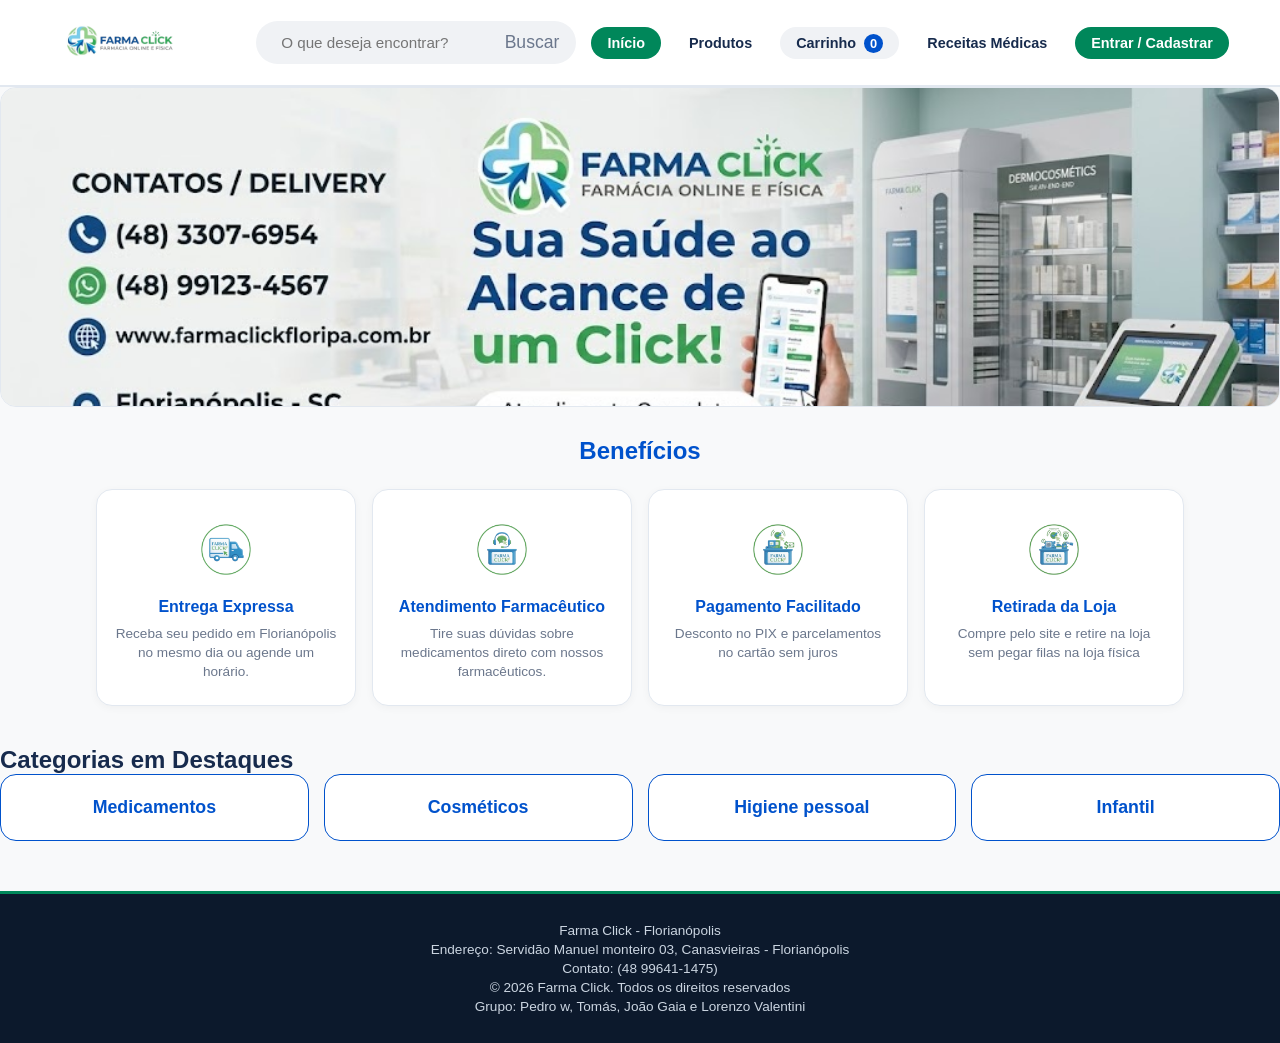
<file: html/index.html>
<!DOCTYPE html>
<html lang="pt-BR">

<head>
    <meta charset="UTF-8">
    <meta name="viewport" content="width=device-width, initial-scale=1.0">
    <title>Farma Click</title>
    <link rel="stylesheet" href="../styles.css">
    <script src="../script.js" defer></script>
</head>

<body>
    <header>
        <div class="logo">
            <a href="index.html">
                <img src="../img/logo_da_farmácia-removebg-preview.png" alt="logo da farmácia">
            </a>
        </div>

        <div class="buscar-header">
            <input type="text" id="campo-busca" placeholder="O que deseja encontrar?" onkeyup="filtrarProdutos()">
            <button type="button" onclick="filtrarProdutos()">
                Buscar
            </button>
        </div>

        <nav>
            <ul>
                <li><a href="index.html" class="ativo">Início</a></li>
                <li><a href="produtos.html">Produtos</a></li>
                <li><a href="carrinho.html" class="btn-carrinho-header">Carrinho <span id="contador-carrinho">0</span></a></li>
                <li><a href="receitas.html">Receitas Médicas</a></li>
                <li><a href="login.html" class="ativo">Entrar / Cadastrar</a></li>
            </ul>
        </nav>
    </header>

    <section class="banner da Farma">
        <img src="../img/banner.jpg" alt="banner da farmácia">
    </section>

    <section class="Beneficios">
        <h2>Benefícios</h2>

        <div class="conteiner-beneficios">

            <div class="icone-beneficios">
                <img src="../img/caminhãozinho-removebg-preview.png" alt="Entrega Expressa">
                <h3>Entrega Expressa</h3>
                <p>Receba seu pedido em Florianópolis no mesmo dia ou agende um horário.</p>
            </div>

            <div class="icone-beneficios">
                <img src="../img/atendimento-removebg-preview.png" alt="Atendimento Farmacêutico">
                <h3>Atendimento Farmacêutico</h3>
                <p>Tire suas dúvidas sobre medicamentos direto com nossos farmacêuticos.</p>
            </div>

            <div class="icone-beneficios">
                <img src="../img/pagamento-removebg-preview.png" alt="Pagamento Facilitado">
                <h3>Pagamento Facilitado</h3>
                <p>Desconto no PIX e parcelamentos no cartão sem juros</p>
            </div>

            <div class="icone-beneficios">
                <img src="../img/retirada-removebg-preview.png" alt="Retirada da Loja">
                <h3>Retirada da Loja</h3>
                <p>Compre pelo site e retire na loja sem pegar filas na loja física</p>
            </div>

        </div>
    </section>

    <section class="categorias">
        <h2>Categorias em Destaques</h2>
        <div class="grid-categorias">
            <a href="produtos.html?categoria=medicamentos" class="card-categorias">
                <h3>Medicamentos</h3>
            </a>

            <a href="produtos.html?categoria=cosmeticos" class="card-categorias">
                <h3>Cosméticos</h3>
            </a>

            <a href="produtos.html?categoria=higiene" class="card-categorias">
                <h3>Higiene pessoal</h3>
            </a>

            <a href="produtos.html?categoria=infantil" class="card-categorias">
                <h3>Infantil</h3>
            </a>
        </div>
    </section>

    <section class="rodape">
        <footer>
            <p>Farma Click - Florianópolis</p>
            <p>Endereço: Servidão Manuel monteiro 03, Canasvieiras - Florianópolis</p>
            <p>Contato: (48 99641-1475)</p>
            <p>&copy; 2026 Farma Click. Todos os direitos reservados</p>
            <P>Grupo: Pedro w, Tomás, João Gaia e Lorenzo Valentini</P>
        </footer>
    </section>
</body>

</html>
</file>
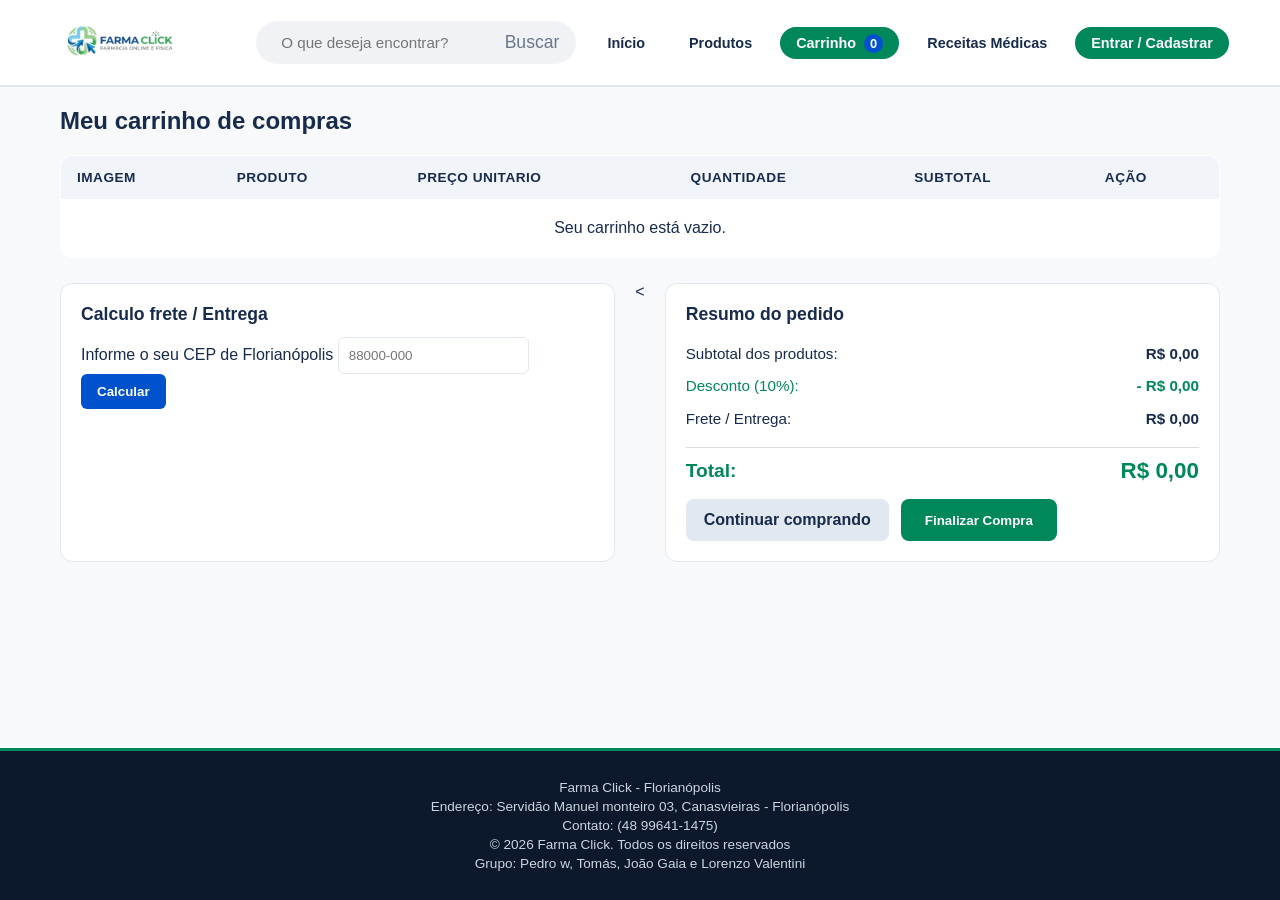
<file: html/carrinho.html>
<!DOCTYPE html>
<html lang="pt-BR">

<head>
    <meta charset="UTF-8">
    <meta name="viewport" content="width=device-width, initial-scale=1.0">
    <title>Carrinho - Farma Click</title>
    <link rel="stylesheet" href="../styles.css">
    <script src="../script.js" defer></script>
</head>

<body>

    <header>
        <div class="logo">
            <a href="index.html">
                <img src="../img/logo_da_farmácia-removebg-preview.png" alt="logo da farmácia">
            </a>
        </div>

        <div class="buscar-header">
            <input type="text" id="campo-busca" placeholder="O que deseja encontrar?" onkeyup="filtrarProdutos()">
            <button type="button" onclick="filtrarProdutos()">
                Buscar
            </button>
        </div>

        <nav>
            <ul>
                <li><a href="index.html">Início</a></li>
                <li><a href="produtos.html">Produtos</a></li>
                <li><a href="carrinho.html" class="btn-carrinho-header ativo">Carrinho <span
                            id="contador-carrinho">0</span></a></li>
                <li><a href="receitas.html">Receitas Médicas</a></li>
                <li><a href="login.html" class="ativo">Entrar / Cadastrar</a></li>
            </ul>
        </nav>
    </header>

    <main class="conteiner-carrinho">
        <h2>Meu carrinho de compras</h2>
        <table class="tabela-carrinho">
            <thead>
                <tr>
                    <th>Imagem</th>
                    <th>Produto</th>
                    <th>Preço unitario</th>
                    <th>Quantidade</th>
                    <th>Subtotal</th>
                    <th>Ação</th>
                </tr>
            </thead>

            <tbody id="lista-carrinho"></tbody>
        </table>

        <section class="resumo-carrinho">
            <div class="calculo-frete">
                <h3>Calculo frete / Entrega</h3>
                <label for="cep">Informe o seu CEP de Florianópolis</label>
                <input type="text" id="cep" placeholder="88000-000">
                <button type="button" onclick="calcularFrete()">Calcular</button>
                <p id="mensagem-frete" style="margin-top: 8px; font-weight: bold;"></p>
            </div>

            <<div class="total-compra">
                <h3>Resumo do pedido</h3>

                <div class="detalhes-preco" style="margin: 15px 0; font-size: 0.95rem; line-height: 1.8;">
                    <p style="display: flex; justify-content: space-between; margin: 5px 0;">
                        <span>Subtotal dos produtos:</span>
                        <strong id="subtotal-produtos">R$ 0,00</strong>
                    </p>
                    <p style="display: flex; justify-content: space-between; margin: 5px 0; color: #00875a;">
                        <span>Desconto (10%):</span>
                        <strong id="valor-desconto">- R$ 0,00</strong>
                    </p>
                    <p style="display: flex; justify-content: space-between; margin: 5px 0;">
                        <span>Frete / Entrega:</span>
                        <strong id="valor-frete-display">R$ 0,00</strong>
                    </p>
                </div>

                <hr style="border: 0; border-top: 1px solid #ddd; margin: 10px 0;">

                <h4
                    style="display: flex; justify-content: space-between; align-items: center; font-size: 1.2rem; margin-top: 10px;">
                    <span>Total:</span>
                    <span id="valor-total" style="color: #00875a; font-size: 1.4rem;">R$ 0,00</span>
                </h4>

                <div class="botoes-carrinho">
                    <a href="produtos.html" class="btn-continuar">Continuar comprando</a>
                    <button type="button" class="bnt-finalizar" onclick="finalizarCompra()">Finalizar Compra</button>
                </div>

            </div>
        </section>

    </main>

    <section class="rodape">
       <footer>
            <p>Farma Click - Florianópolis</p>
            <p>Endereço: Servidão Manuel monteiro 03, Canasvieiras - Florianópolis</p>
            <p>Contato: (48 99641-1475)</p>
            <p>&copy; 2026 Farma Click. Todos os direitos reservados</p>
            <P>Grupo: Pedro w, Tomás, João Gaia e Lorenzo Valentini</P>
        </footer>
    </section>
</body>

</html>
</file>
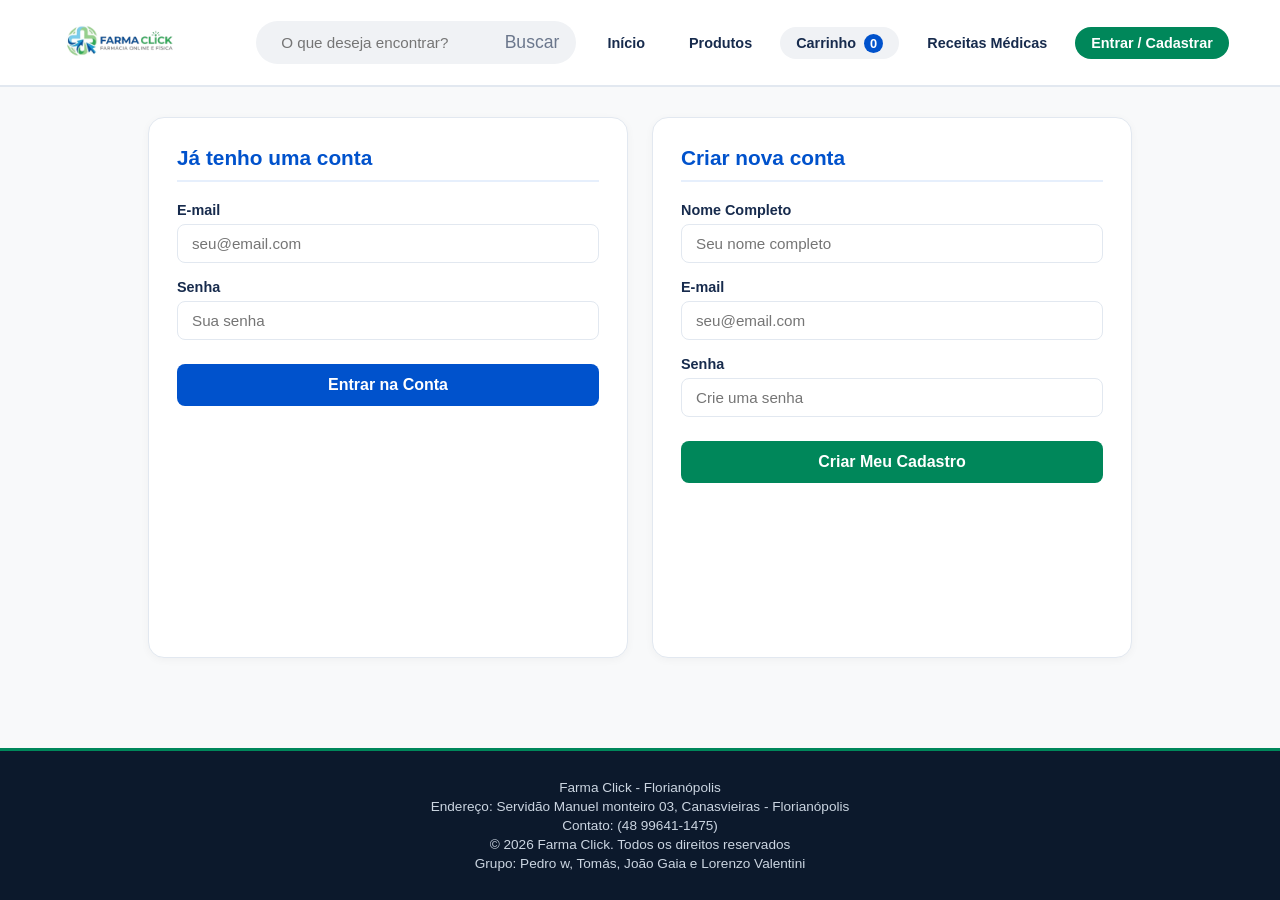
<file: html/login.html>
<!DOCTYPE html>
<html lang="pt-BR">

<head>
    <meta charset="UTF-8">
    <meta name="viewport" content="width=device-width, initial-scale=1.0">
    <title>Cadastro e Login - Farma Click</title>
    <link rel="stylesheet" href="../styles.css">
    <script src="../script.js" defer></script>
</head>

<body>
    <header>
        <div class="logo">
            <a href="index.html">
                <img src="../img/logo_da_farmácia-removebg-preview.png" alt="logo da farmácia">
            </a>
        </div>

        <div class="buscar-header">
            <input type="text" id="campo-busca" placeholder="O que deseja encontrar?" onkeyup="filtrarProdutos()">
            <button type="button" onclick="filtrarProdutos()">Buscar</button>
        </div>

        <nav>
            <ul>
                <li><a href="index.html">Início</a></li>
                <li><a href="produtos.html">Produtos</a></li>
                <li><a href="carrinho.html" class="btn-carrinho-header">Carrinho <span
                            id="contador-carrinho">0</span></a></li>
                <li><a href="receitas.html">Receitas Médicas</a></li>
                <li><a href="login.html" class="ativo">Entrar / Cadastrar</a></li>
            </ul>
        </nav>
    </header>

    <main class="conteiner-auth">
        <section class="card-auth">
            <h2>Já tenho uma conta</h2>
            <form onsubmit="fazerLogin(event)">
                <div class="campo-auth">
                    <label for="login-email">E-mail</label>
                    <input type="email" id="login-email" placeholder="seu@email.com" required>
                </div>
                <div class="campo-auth">
                    <label for="login-senha">Senha</label>
                    <input type="password" id="login-senha" placeholder="Sua senha" required>
                </div>
                <button type="submit" class="btn-auth">Entrar na Conta</button>
            </form>
        </section>

        <section class="card-auth">
            <h2>Criar nova conta</h2>
            <form onsubmit="cadastrarUsuario(event)">
                <div class="campo-auth">
                    <label for="cad-nome">Nome Completo</label>
                    <input type="text" id="cad-nome" placeholder="Seu nome completo" required>
                </div>
                <div class="campo-auth">
                    <label for="cad-email">E-mail</label>
                    <input type="email" id="cad-email" placeholder="seu@email.com" required>
                </div>
                <div class="campo-auth">
                    <label for="cad-senha">Senha</label>
                    <input type="password" id="cad-senha" placeholder="Crie uma senha" required>
                </div>
                <button type="submit" class="btn-auth btn-cadastrar">Criar Meu Cadastro</button>
            </form>
        </section>
    </main>

    <section class="rodape">
        <footer>
            <p>Farma Click - Florianópolis</p>
            <p>Endereço: Servidão Manuel monteiro 03, Canasvieiras - Florianópolis</p>
            <p>Contato: (48 99641-1475)</p>
            <p>&copy; 2026 Farma Click. Todos os direitos reservados</p>
            <p>Grupo: Pedro w, Tomás, João Gaia e Lorenzo Valentini</p>
        </footer>
    </section>
</body>

</html>
</file>
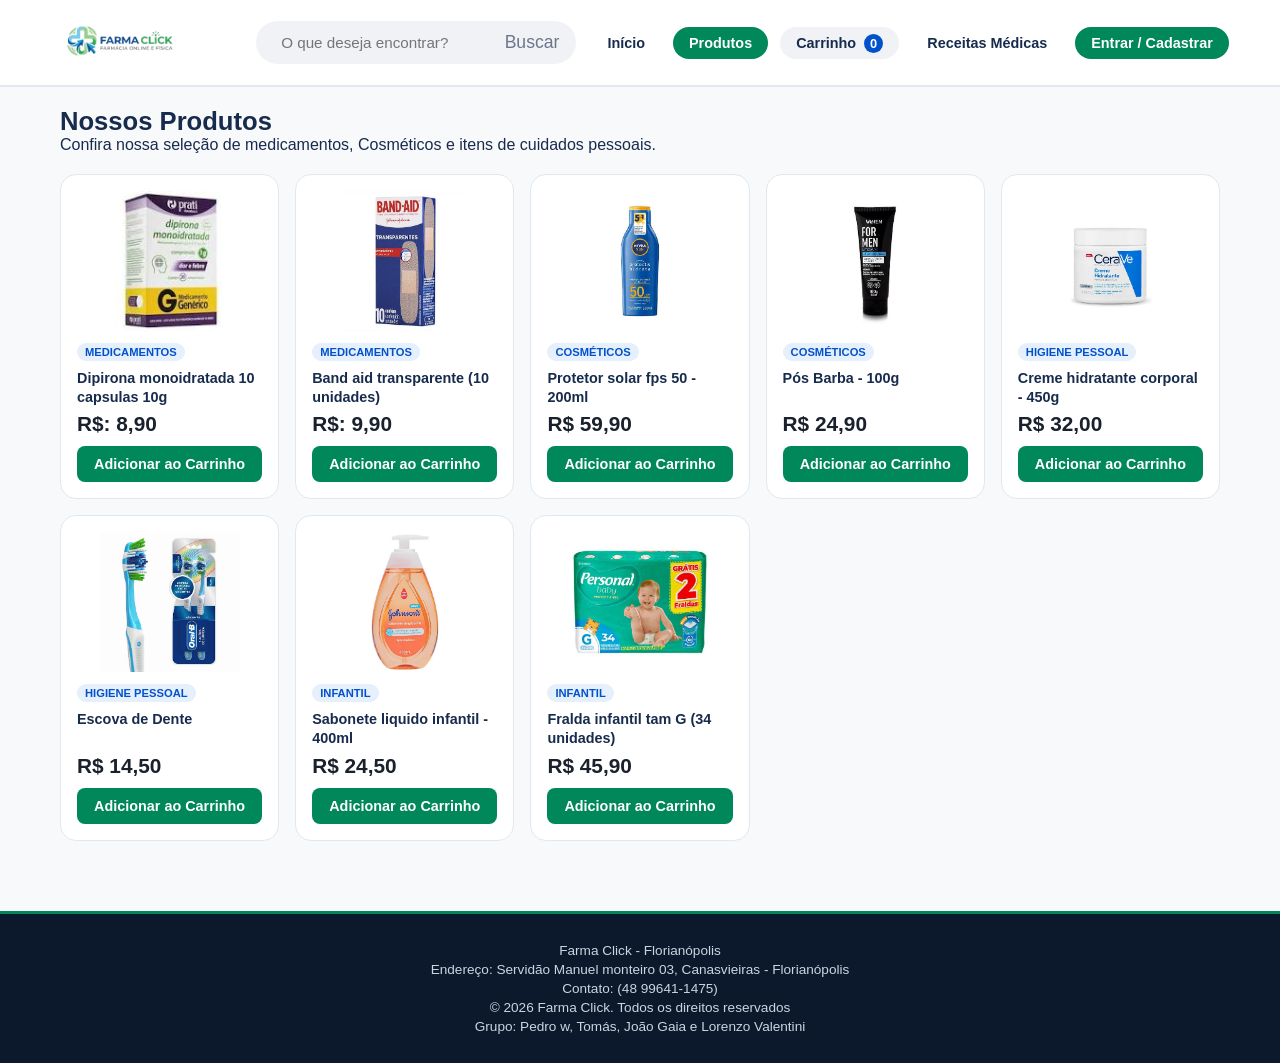
<file: html/produtos.html>
<!DOCTYPE html>
<html lang="pt-BR">

<head>
    <meta charset="UTF-8">
    <meta name="viewport" content="width=device-width, initial-scale=1.0">
    <title>Produto - Farma Click</title>
    <link rel="stylesheet" href="../styles.css">
    <script src="../script.js" defer></script>
</head>

<body>
    <header>
        <div class="logo">
            <a href="index.html">
                <img src="../img/logo_da_farmácia-removebg-preview.png" alt="logo da farmácia">
            </a>
        </div>

        <div class="buscar-header">
            <input type="text" id="campo-busca" placeholder="O que deseja encontrar?" onkeyup="filtrarProdutos()">
            <button type="button" onclick="filtrarProdutos()">Buscar</button>
        </div>

        <nav>
            <ul>
                <li><a href="index.html">Início</a></li>
                <li><a href="produtos.html" class="ativo">Produtos</a></li>
                <li><a href="carrinho.html" class="btn-carrinho-header">Carrinho <span id="contador-carrinho">0</span></a></li>
                <li><a href="receitas.html">Receitas Médicas</a></li>
                <li><a href="login.html" class="ativo">Entrar / Cadastrar</a></li>
            </ul>
        </nav>
    </header>

    <main class="conteiner-produtos">
        <section class="topo-produto">
            <h2> Nossos Produtos</h2>
            <p>Confira nossa seleção de medicamentos, Cosméticos e itens de cuidados pessoais.</p>
        </section>

        <section class="vitrine-produto">
            <article class="card-produto">
                <img src="../img/dipirona.jpg" alt="dipirona monoidratada 10 capsulas">
                <span class="categoria-tag">Medicamentos</span>
                <h3>Dipirona monoidratada 10 capsulas 10g</h3>
                <p class="preço">R$: 8,90</p>
                <button type="button" class="btn-carrinho"
                    onclick="adicionarAoCarrinho('../img/dipirona.jpg', 'Dipirona monoidratada 10 capsulas 10g', 8.90)">
                    Adicionar ao Carrinho
                </button>
            </article>

            <article class="card-produto">
                <img src="../img/band aid.jpg" alt="Band aid">
                <span class="categoria-tag">Medicamentos</span>
                <h3>Band aid transparente (10 unidades)</h3>
                <p class="preço">R$: 9,90</p>
                <button type="button" class="btn-carrinho"
                    onclick="adicionarAoCarrinho('../img/band aid.jpg', 'Band aid transparente (10 unidades)', 9.90)">
                    Adicionar ao Carrinho
                </button>
            </article>

            <article class="card-produto">
                <img src="../img/protetor solar.jpg" alt="Protetor solar fps 50">
                <span class="categoria-tag">Cosméticos</span>
                <h3>Protetor solar fps 50 - 200ml</h3>
                <p class="preço">R$ 59,90</p>
                <button type="button" class="btn-carrinho"
                    onclick="adicionarAoCarrinho('../img/protetor solar.jpg', 'Protetor solar fps 50 - 200ml', 59.90)">
                    Adicionar ao Carrinho
                </button>
            </article>

            <article class="card-produto">
                <img src="../img/pos barba.jpg" alt="Pos barba">
                <span class="categoria-tag">Cosméticos</span>
                <h3>Pós Barba - 100g</h3>
                <p class="preço">R$ 24,90</p>
                <button type="button" class="btn-carrinho"
                    onclick="adicionarAoCarrinho('../img/pos barba.jpg', 'Pós Barba - 100g', 24.90)">
                    Adicionar ao Carrinho
                </button>
            </article>

            <article class="card-produto">
                <img src="../img/creme idratante.jpg" alt="Creme idratente corporal">
                <span class="categoria-tag">Higiene pessoal</span>
                <h3>Creme hidratante corporal - 450g</h3>
                <p class="preço">R$ 32,00</p>
                <button type="button" class="btn-carrinho"
                    onclick="adicionarAoCarrinho('../img/creme idratante.jpg', 'Creme hidratante corporal - 450g', 32.00)">
                    Adicionar ao Carrinho
                </button>
            </article>

            <article class="card-produto">
                <img src="../img/escova de dente.jpg" alt="escova de dente">
                <span class="categoria-tag">Higiene pessoal</span>
                <h3>Escova de Dente</h3>
                <p class="preço">R$ 14,50</p>
                <button type="button" class="btn-carrinho"
                    onclick="adicionarAoCarrinho('../img/escova de dente.jpg', 'Escova de Dente', 14.50)">
                    Adicionar ao Carrinho
                </button>
            </article>

            <article class="card-produto">
                <img src="../img/sabonete L infantil.jpg" alt="Sabonete liquido infantil">
                <span class="categoria-tag">Infantil</span>
                <h3>Sabonete liquido infantil - 400ml</h3>
                <p class="preço">R$ 24,50</p>
                <button type="button" class="btn-carrinho"
                    onclick="adicionarAoCarrinho('../img/sabonete L infantil.jpg', 'Sabonete liquido infantil - 400ml', 24.50)">
                    Adicionar ao Carrinho
                </button>
            </article>

            <article class="card-produto">
                <img src="../img/fralda.jpg" alt="Fralda infantil tam G">
                <span class="categoria-tag">Infantil</span>
                <h3>Fralda infantil tam G (34 unidades)</h3>
                <p class="preço">R$ 45,90</p>
                <button type="button" class="btn-carrinho"
                    onclick="adicionarAoCarrinho('../img/fralda.jpg', 'Fralda infantil tam G (34 unidades)', 45.90)">
                    Adicionar ao Carrinho
                </button>
            </article>
        </section>

    </main>

    <section class="rodape">
        <footer>
            <p>Farma Click - Florianópolis</p>
            <p>Endereço: Servidão Manuel monteiro 03, Canasvieiras - Florianópolis</p>
            <p>Contato: (48 99641-1475)</p>
            <p>&copy; 2026 Farma Click. Todos os direitos reservados</p>
            <P>Grupo: Pedro w, Tomás, João Gaia e Lorenzo Valentini</P>
        </footer>
    </section>
</body>

</html>
</file>
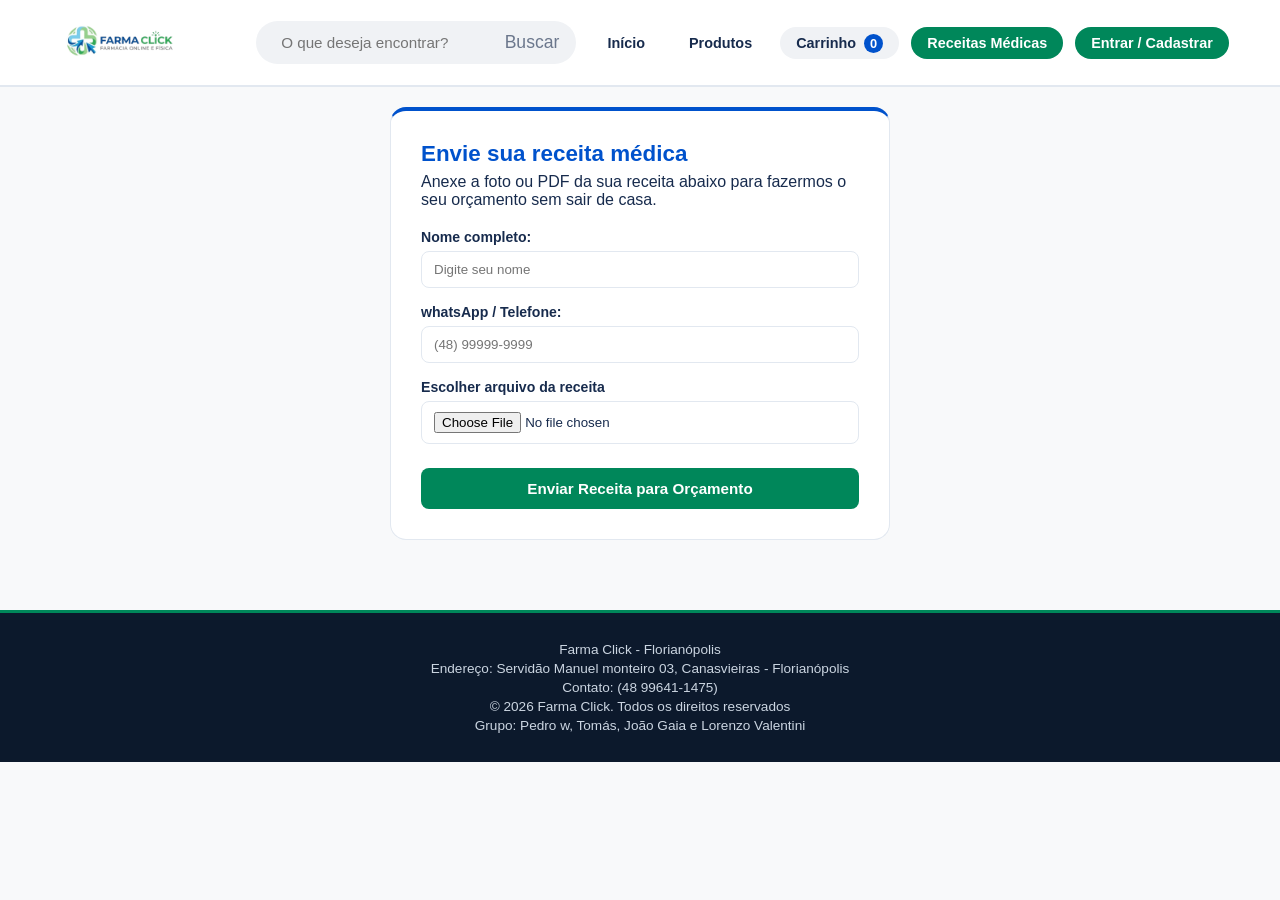
<file: html/Receitas.html>
<!DOCTYPE html>
<html lang="pt-BR">

<head>
    <meta charset="UTF-8">
    <meta name="viewport" content="width=device-width, initial-scale=1.0">
    <title>Enviar-receita Farma Click</title>
    <link rel="stylesheet" href="../styles.css">
    <script src="../script.js" defer></script>
</head>

<body>
    <header>
        <div class="logo">
            <a href="index.html">
                <img src="../img/logo_da_farmácia-removebg-preview.png" alt="logo da farmácia">
            </a>
        </div>

        <div class="buscar-header">
            <input type="text" id="campo-busca" placeholder="O que deseja encontrar?" onkeyup="filtrarProdutos()">
            <button type="button" onclick="filtrarProdutos()">
                Buscar
            </button>
        </div>

        <nav>
            <ul>
                <li><a href="index.html">Início</a></li>
                <li><a href="produtos.html">Produtos</a></li>
                <li><a href="carrinho.html" class="btn-carrinho-header">Carrinho <span id="contador-carrinho">0</span></a></li>
                <li><a href="receitas.html" class="ativo">Receitas Médicas</a></li>
                <li><a href="login.html" class="ativo">Entrar / Cadastrar</a></li>
            </ul>
        </nav>
    </header>

    <section class="envio-receita">

        <main class="conteiner-receita">
            <h2>Envie sua receita médica</h2>
            <p>Anexe a foto ou PDF da sua receita abaixo para fazermos o seu orçamento sem sair de casa. </p>

            <form class="form-receita" onsubmit="enviarReceita(event)">

                <div class="campo">
                    <label for="nome">Nome completo:</label>
                    <input type="text" id="nome" name="nome" placeholder="Digite seu nome" required>
                </div>

                <div class="campo">
                    <label for="telefone">whatsApp / Telefone:</label>
                    <input type="tel" name="telefone" id="telefone" placeholder="(48) 99999-9999" required>
                </div>

                <div class="campo">
                    <label for="arquivo-receita" class="label-upload">
                        Escolher arquivo da receita
                    </label>
                    <input type="file" name="receita" id="arquivo-receita" accept="image/*, .pdf" required>
                </div>

                <button type="submit" class="btn-enviar">Enviar Receita para Orçamento</button>
            </form>
    </section>
    </main>

    <section class="rodape">
       <footer>
            <p>Farma Click - Florianópolis</p>
            <p>Endereço: Servidão Manuel monteiro 03, Canasvieiras - Florianópolis</p>
            <p>Contato: (48 99641-1475)</p>
            <p>&copy; 2026 Farma Click. Todos os direitos reservados</p>
            <P>Grupo: Pedro w, Tomás, João Gaia e Lorenzo Valentini</P>
        </footer>
    </section>
</body>

</html>
</file>
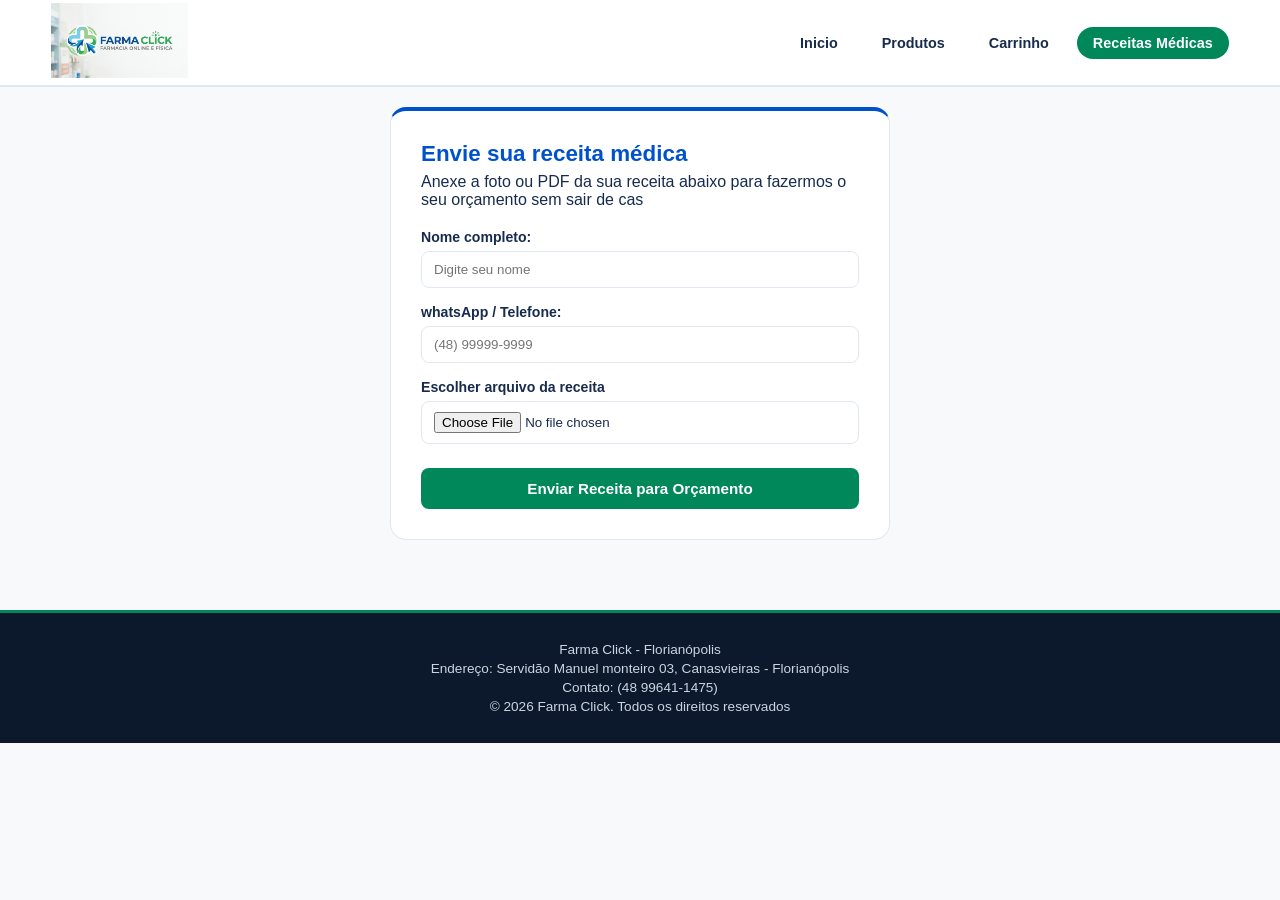
<file: html/Recitas.html>
<!DOCTYPE html>
<html lang="pt-BR">

<head>
    <meta charset="UTF-8">
    <meta name="viewport" content="width=device-width, initial-scale=1.0">
    <title>Enviar-receita Farma Click</title>
   <link rel="stylesheet" href="../styles.css">
    <script src="../script.js" defer></script>
</head>

<body>
    <header>
        <div class="logo">
            <a href="index.html">
                <img src="../img/logo da farmácia.jpg" alt="logo da farmácia">
            </a>
        </div>
        <nav>
            <ul>
                <li><a href="index.html">Inicio</a></li>
                <li><a href="produtos.html">Produtos</a></li>
                <li><a href="carrinho.html">Carrinho</a></li>
                <li><a href="Receitas.html" class="ativo">Receitas Médicas</a></li>
            </ul>
        </nav>
    </header>

    <section class="envio-receita">

        <main class="conteiner-receita">
            <h2>Envie sua receita médica</h2>
            <p>Anexe a foto ou PDF da sua receita abaixo para fazermos o seu orçamento sem sair de cas </p>

            <form class="form-receita">

                <div class="campo">
                    <label for="nome">Nome completo:</label>
                    <input type="text" id="nome" name="nome" placeholder="Digite seu nome" required>
                </div>

                <div class="campo">
                    <label for="telefone">whatsApp / Telefone:</label>
                    <input type="tel" name="telefone" id="telefone" placeholder="(48) 99999-9999" required>
                </div>

                <div class="campo">
                    <label for="arquivo-receita" class="label-upload">
                        Escolher arquivo da receita
                    </label>
                    <input type="file" name="receita" id="arquivo-receita" accept="image/*, .pdf" required>
                </div>

                <button type="submit" class="btn-enviar">Enviar Receita para Orçamento</button>
            </form>
    </section>
    </main>

    <section class="rodape">
        <footer>
            <p>Farma Click - Florianópolis</p>
            <p>Endereço: Servidão Manuel monteiro 03, Canasvieiras - Florianópolis</p>
            <p>Contato: (48 99641-1475)</p>
            <p>&copy; 2026 Farma Click. Todos os direitos reservados</p>
        </footer>
    </section>
</body>

</html>
</file>
<file: styles.css>
* {
    margin: 0;
    padding: 0;
    box-sizing: border-box;
    font-family: -apple-system, BlinkMacSystemFont, "Segoe UI", Roboto, Helvetica, Arial, sans-serif;
}

:root {
    --azul-primario: #0052cc;
    --verde-primario: #00875a;
    --verde-hover: #006644;
    --cinza-fundo: #f8f9fa;
    --cinza-borda: #e2e8f0;
    --texto-escuro: #172b4d;
    --texto-suave: #6b778c;
}

body {
    background-color: var(--cinza-fundo);
    color: var(--texto-escuro);
    display: flex;
    flex-direction: column;
    min-height: 100vh;
}

main {
    flex: 1;
    max-width: 1200px;
    margin: 20px auto;
    padding: 0 20px;
    width: 100%;
}

header {
    background-color: #ffffff;
    border-bottom: 2px solid var(--cinza-borda);
    display: flex;
    justify-content: space-between;
    align-items: center;
    padding: 8px 4%;
    position: sticky;
    top: 0;
    z-index: 1000;
    gap: 15px;
}

.logo {
    display: flex;
    align-items: center;
    min-width: 190px;
}

.logo img {
    height: 65px;
    width: auto;
    object-fit: contain;
    transform: scale(1.15);
    transform-origin: left center;
}

.buscar-header {
    display: flex;
    align-items: center;
    flex: 1;
    max-width: 480px;
    background-color: #f0f2f5;
    border-radius: 25px;
    padding: 2px 16px;
    border: 1px solid transparent;
    transition: all 0.2s;
}

.buscar-header:focus-within {
    border-color: var(--azul-primario);
    background-color: #ffffff;
}

.buscar-header input {
    width: 100%;
    padding: 10px 8px;
    border: none;
    background: transparent;
    outline: none;
    font-size: 0.95rem;
    color: var(--texto-escuro);
}

.buscar-header button {
    background: transparent;
    color: var(--texto-suave);
    border: none;
    cursor: pointer;
    font-size: 1.1rem;
    display: flex;
    align-items: center;
}

nav ul {
    display: flex;
    list-style: none;
    gap: 12px;
    align-items: center;
}

nav a {
    text-decoration: none;
    color: var(--texto-escuro);
    font-weight: 600;
    font-size: 0.9rem;
    padding: 8px 16px;
    border-radius: 20px;
    transition: all 0.2s ease;
}

nav a:hover {
    color: var(--azul-primario);
}

nav a.ativo {
    background-color: var(--verde-primario) !important;
    color: #ffffff !important;
}

nav a.ativo:hover {
    background-color: var(--verde-hover) !important;
}

.btn-carrinho-header {
    background-color: #f0f2f5;
    color: var(--texto-escuro);
}

.btn-carrinho-header #contador-carrinho {
    background-color: var(--azul-primario);
    color: white;
    padding: 2px 6px;
    border-radius: 10px;
    font-size: 0.8rem;
    margin-left: 4px;
}

.banner {
    width: 100%;
    max-height: 320px;
    border-radius: 16px;
    overflow: hidden;
    margin-bottom: 30px;
    border: 1px solid var(--cinza-borda);
}

.banner img {
    width: 100%;
    height: 100%;
    object-fit: cover;
}

.Beneficios {
    text-align: center;
    margin-bottom: 40px;
}

.Beneficios h2 {
    color: var(--azul-primario);
    font-size: 1.5rem;
    margin-bottom: 24px;
}

.conteiner-beneficios,
.Beneficios>div:not(.icone-beneficios) {
    display: flex;
    justify-content: center;
    gap: 16px;
    flex-wrap: wrap;
}

.icone-beneficios {
    background: #ffffff;
    padding: 24px 18px;
    border-radius: 16px;
    border: 1px solid var(--cinza-borda);
    text-align: center;
    flex: 1;
    min-width: 220px;
    max-width: 260px;
    box-shadow: 0 2px 8px rgba(0, 0, 0, 0.04);
    display: flex;
    flex-direction: column;
    align-items: center;
}

.icone-beneficios img {
    width: 70px;
    height: 70px;
    margin-bottom: 14px;
    object-fit: contain;
}

.icone-beneficios h3 {
    font-size: 1rem;
    color: var(--azul-primario);
    margin-bottom: 8px;
    font-weight: 700;
}

.icone-beneficios p {
    font-size: 0.85rem;
    color: var(--texto-suave);
    line-height: 1.4;
}

.grid-categorias {
    display: grid;
    grid-template-columns: repeat(auto-fit, minmax(180px, 1fr));
    gap: 15px;
}

.card-categorias {
    background: white;
    color: var(--azul-primario);
    border: 1.5px solid var(--azul-primario);
    text-decoration: none;
    text-align: center;
    padding: 22px 15px;
    border-radius: 16px;
    font-weight: 700;
    font-size: 0.95rem;
    transition: all 0.2s ease;
}

.card-categorias:hover {
    background-color: var(--azul-primario);
    color: white;
}

.topo-produto {
    margin-bottom: 20px;
}

.topo-produto h2 {
    color: var(--texto-escuro);
    font-size: 1.6rem;
    font-weight: 700;
}

.vitrine-produto {
    display: grid;
    grid-template-columns: repeat(auto-fill, minmax(210px, 1fr));
    gap: 16px;
}

.card-produto {
    background: #ffffff;
    border: 1px solid var(--cinza-borda);
    border-radius: 16px;
    padding: 16px;
    display: flex;
    flex-direction: column;
    justify-content: space-between;
    position: relative;
    transition: box-shadow 0.2s ease;
}

.card-produto:hover {
    box-shadow: 0 4px 12px rgba(0, 0, 0, 0.08);
}

.tag-desconto {
    position: absolute;
    top: 12px;
    right: 12px;
    background-color: var(--verde-primario);
    color: white;
    font-size: 0.75rem;
    font-weight: 700;
    padding: 4px 8px;
    border-radius: 12px;
}

.card-produto img {
    width: 100%;
    height: 140px;
    object-fit: contain;
    margin-bottom: 12px;
}

.categoria-tag {
    background-color: #e6effc;
    color: var(--azul-primario);
    font-size: 0.7rem;
    font-weight: 700;
    padding: 3px 8px;
    border-radius: 12px;
    text-transform: uppercase;
    align-self: flex-start;
    margin-bottom: 8px;
}

.card-produto h3 {
    font-size: 0.9rem;
    font-weight: 600;
    color: var(--texto-escuro);
    line-height: 1.3;
    margin-bottom: 6px;
}

.peso-produto {
    font-size: 0.8rem;
    color: var(--texto-suave);
    margin-bottom: 12px;
}

.preço {
    font-size: 1.3rem;
    font-weight: 800;
    color: #1a202c;
    margin-top: auto;
    margin-bottom: 10px;
}

.btn-carrinho {
    background-color: var(--verde-primario);
    color: white;
    border: none;
    border-radius: 8px;
    padding: 10px;
    font-weight: 700;
    font-size: 0.9rem;
    cursor: pointer;
    width: 100%;
    transition: background 0.2s;
}

.btn-carrinho:hover {
    background-color: var(--verde-hover);
}

.conteiner-carrinho h2 {
    color: var(--texto-escuro);
    margin-bottom: 20px;
    font-size: 1.5rem;
}

.tabela-carrinho {
    width: 100%;
    border-collapse: collapse;
    background: white;
    border-radius: 12px;
    overflow: hidden;
    border: 1px solid var(--cinza-borda);
    margin-bottom: 25px;
}

.tabela-carrinho th {
    background-color: #f1f5f9;
    color: var(--texto-escuro);
    padding: 14px 16px;
    text-align: left;
    font-size: 0.85rem;
    text-transform: uppercase;
    letter-spacing: 0.5px;
}

.tabela-carrinho td {
    padding: 14px 16px;
    border-bottom: 1px solid var(--cinza-borda);
    vertical-align: middle;
}

.tabela-carrinho input[type="number"] {
    width: 55px;
    padding: 6px;
    border: 1px solid var(--cinza-borda);
    border-radius: 6px;
    text-align: center;
}

.tabela-carrinho button {
    background-color: transparent;
    color: #de350b;
    border: 1px solid #de350b;
    padding: 6px 12px;
    border-radius: 6px;
    cursor: pointer;
    font-weight: 600;
    font-size: 0.85rem;
}

.tabela-carrinho button:hover {
    background-color: #de350b;
    color: white;
}

.resumo-carrinho {
    display: flex;
    justify-content: space-between;
    gap: 20px;
    flex-wrap: wrap;
}

.calculo-frete,
.total-compra {
    background: white;
    padding: 20px;
    border-radius: 12px;
    border: 1px solid var(--cinza-borda);
    flex: 1;
    min-width: 280px;
}

.calculo-frete h3,
.total-compra h3 {
    font-size: 1.1rem;
    margin-bottom: 12px;
}

.calculo-frete input {
    padding: 10px;
    border: 1px solid var(--cinza-borda);
    border-radius: 6px;
    margin-right: 6px;
}

.calculo-frete button {
    background-color: var(--azul-primario);
    color: white;
    border: none;
    padding: 10px 16px;
    border-radius: 6px;
    cursor: pointer;
    font-weight: 600;
}

.total-compra h4 {
    font-size: 1.6rem;
    color: var(--verde-primario);
    margin: 15px 0;
}

.botoes-carrinho {
    display: flex;
    gap: 12px;
}

.btn-continuar {
    text-decoration: none;
    background: #e2e8f0;
    color: var(--texto-escuro);
    padding: 12px 18px;
    border-radius: 8px;
    font-weight: 700;
    text-align: center;
}

.bnt-finalizar,
.btn-finalizar {
    background: var(--verde-primario);
    color: white;
    border: none;
    padding: 12px 24px;
    border-radius: 8px;
    font-weight: 700;
    cursor: pointer;
}

.conteiner-receita {
    max-width: 500px;
    margin: 20px auto;
    background: white;
    padding: 30px;
    border-radius: 16px;
    border: 1px solid var(--cinza-borda);
    border-top: 4px solid var(--azul-primario);
}

.conteiner-receita h2 {
    color: var(--azul-primario);
    font-size: 1.4rem;
    margin-bottom: 6px;
}

.form-receita {
    margin-top: 20px;
    display: flex;
    flex-direction: column;
    gap: 16px;
}

.campo label {
    display: block;
    font-weight: 600;
    font-size: 0.88rem;
    margin-bottom: 6px;
}

.campo input[type="text"],
.campo input[type="tel"],
.campo input[type="file"] {
    width: 100%;
    padding: 10px 12px;
    border: 1px solid var(--cinza-borda);
    border-radius: 8px;
    outline: none;
}

.campo input:focus {
    border-color: var(--azul-primario);
}

.btn-enviar {
    background-color: var(--verde-primario);
    color: white;
    border: none;
    padding: 12px;
    font-size: 0.95rem;
    font-weight: 700;
    border-radius: 8px;
    cursor: pointer;
    margin-top: 8px;
}

.btn-enviar:hover {
    background-color: var(--verde-hover);
}

footer,
.rodape footer {
    background-color: #0c192c;
    color: #cbd5e1;
    text-align: center;
    padding: 25px 15px;
    margin-top: 50px;
    border-top: 3px solid var(--verde-primario);
}

footer p {
    margin: 4px 0;
    font-size: 0.85rem;
}

@media (max-width: 850px) {
    header {
        flex-direction: column;
        gap: 12px;
    }

    .logo img {
        height: 55px;
        transform: none;
    }

    .buscar-header {
        width: 100%;
    }

    nav ul {
        flex-wrap: wrap;
        justify-content: center;
    }

    .vitrine-produto {
        grid-template-columns: repeat(auto-fill, minmax(160px, 1fr));
    }
}

.conteiner-auth {
    display: flex;
    gap: 24px;
    justify-content: center;
    flex-wrap: wrap;
    margin-top: 30px;
    margin-bottom: 40px;
}

.card-auth {
    flex: 1;
    min-width: 280px;
    max-width: 480px;
    background: #ffffff;
    border: 1px solid var(--cinza-borda);
    border-radius: 16px;
    padding: 28px;
    box-shadow: 0 2px 8px rgba(0, 0, 0, 0.04);
}

.card-auth h2 {
    color: var(--azul-primario);
    font-size: 1.3rem;
    margin-bottom: 20px;
    border-bottom: 2px solid #e6effc;
    padding-bottom: 10px;
}

.campo-auth {
    margin-bottom: 16px;
}

.campo-auth label {
    display: block;
    margin-bottom: 6px;
    font-weight: 600;
    color: var(--texto-escuro);
    font-size: 0.9rem;
}

.campo-auth input {
    width: 100%;
    padding: 10px 14px;
    border: 1px solid var(--cinza-borda);
    border-radius: 8px;
    font-size: 0.95rem;
    outline: none;
    transition: border-color 0.2s;
    background-color: #ffffff;
}

.campo-auth input:focus {
    border-color: var(--azul-primario);
}

.btn-auth {
    width: 100%;
    background-color: var(--azul-primario);
    color: #ffffff;
    border: none;
    padding: 12px;
    font-size: 1rem;
    font-weight: 700;
    border-radius: 8px;
    cursor: pointer;
    transition: background-color 0.2s;
    margin-top: 8px;
}

.btn-auth:hover {
    filter: brightness(0.9);
}

.btn-auth.btn-cadastrar {
    background-color: var(--verde-primario);
}

.btn-auth.btn-cadastrar:hover {
    background-color: var(--verde-hover);
}
</file>
